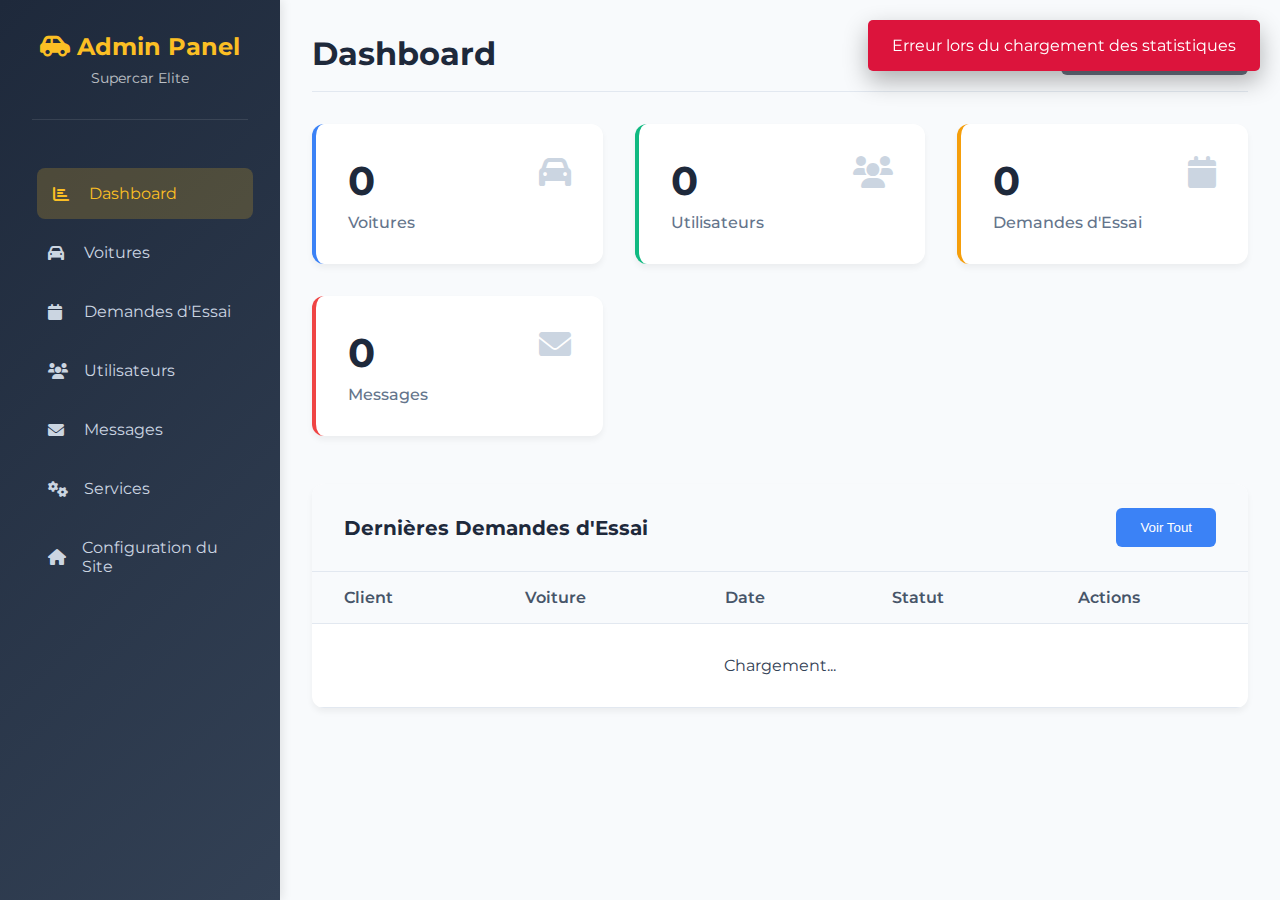
<file: supercar/admin/admin_dashboard.html>
<!DOCTYPE html>
<html lang="fr">
<head>
    <meta charset="UTF-8">
    <meta name="viewport" content="width=device-width, initial-scale=1.0">
    <title>Administration - Supercar Elite</title>
    <link href="https://fonts.googleapis.com/css2?family=Montserrat:wght@300;400;500;600;700;800&display=swap" rel="stylesheet">
    <link rel="stylesheet" href="https://cdnjs.cloudflare.com/ajax/libs/font-awesome/6.0.0/css/all.min.css">
    <style>
        * {
            margin: 0;
            padding: 0;
            box-sizing: border-box;
        }

        body {
            font-family: 'Montserrat', sans-serif;
            background: #f8fafc;
            color: #334155;
        }

        .admin-layout {
            display: flex;
            min-height: 100vh;
        }

        /* Sidebar */
        .sidebar {
            width: 280px;
            background: linear-gradient(135deg, #1e293b 0%, #334155 100%);
            color: white;
            padding: 2rem;
            box-shadow: 2px 0 10px rgba(0,0,0,0.1);
        }

        .admin-logo {
            text-align: center;
            margin-bottom: 3rem;
            padding-bottom: 2rem;
            border-bottom: 1px solid rgba(255,255,255,0.1);
        }

        .admin-logo h2 {
            font-size: 1.5rem;
            font-weight: 700;
            color: #fbbf24;
        }

        .admin-nav {
            list-style: none;
        }

        .admin-nav li {
            margin-bottom: 0.5rem;
        }

        .admin-nav a {
            display: flex;
            align-items: center;
            padding: 1rem;
            color: #cbd5e1;
            text-decoration: none;
            border-radius: 8px;
            transition: all 0.3s;
        }

        .admin-nav a:hover,
        .admin-nav a.active {
            background: rgba(251, 191, 36, 0.2);
            color: #fbbf24;
            transform: translateX(5px);
        }

        .admin-nav i {
            margin-right: 1rem;
            width: 20px;
        }

        /* Main Content */
        .main-content {
            flex: 1;
            padding: 2rem;
            overflow-y: auto;
        }

        .admin-header {
            display: flex;
            justify-content: space-between;
            align-items: center;
            margin-bottom: 2rem;
            padding-bottom: 1rem;
            border-bottom: 1px solid #e2e8f0;
        }

        .admin-header h1 {
            font-size: 2rem;
            color: #1e293b;
        }

        .user-info {
            display: flex;
            align-items: center;
            gap: 1rem;
        }

        .btn {
            padding: 0.75rem 1.5rem;
            border: none;
            border-radius: 6px;
            cursor: pointer;
            font-weight: 500;
            text-decoration: none;
            display: inline-flex;
            align-items: center;
            gap: 0.5rem;
            transition: all 0.3s;
        }

        .btn-primary {
            background: #3b82f6;
            color: white;
        }

        .btn-primary:hover {
            background: #2563eb;
            transform: translateY(-1px);
        }

        .btn-danger {
            background: #ef4444;
            color: white;
        }

        .btn-danger:hover {
            background: #dc2626;
        }

        .btn-success {
            background: #10b981;
            color: white;
        }

        .btn-warning {
            background: #f59e0b;
            color: white;
        }

        .btn-secondary {
            background: #6b7280;
            color: white;
        }

        .btn-sm {
            padding: 0.5rem;
            font-size: 0.875rem;
            margin: 0 0.25rem;
        }

        /* Dashboard Cards */
        .stats-grid {
            display: grid;
            grid-template-columns: repeat(auto-fit, minmax(250px, 1fr));
            gap: 2rem;
            margin-bottom: 3rem;
        }

        .stat-card {
            background: white;
            padding: 2rem;
            border-radius: 12px;
            box-shadow: 0 4px 6px rgba(0,0,0,0.05);
            border-left: 4px solid #3b82f6;
        }

        .stat-card.success {
            border-left-color: #10b981;
        }

        .stat-card.warning {
            border-left-color: #f59e0b;
        }

        .stat-card.danger {
            border-left-color: #ef4444;
        }

        .stat-card h3 {
            font-size: 2.5rem;
            font-weight: 700;
            margin-bottom: 0.5rem;
            color: #1e293b;
        }

        .stat-card p {
            color: #64748b;
            font-weight: 500;
        }

        .stat-card i {
            float: right;
            font-size: 2rem;
            color: #cbd5e1;
        }

        /* Tables */
        .admin-table {
            background: white;
            border-radius: 12px;
            overflow: hidden;
            box-shadow: 0 4px 6px rgba(0,0,0,0.05);
            margin-bottom: 2rem;
        }

        .table-header {
            display: flex;
            justify-content: space-between;
            align-items: center;
            padding: 1.5rem 2rem;
            background: #f8fafc;
            border-bottom: 1px solid #e2e8f0;
        }

        .table-header h3 {
            font-size: 1.25rem;
            color: #1e293b;
        }

        table {
            width: 100%;
            border-collapse: collapse;
        }

        th, td {
            padding: 1rem 2rem;
            text-align: left;
            border-bottom: 1px solid #e2e8f0;
        }

        th {
            background: #f8fafc;
            font-weight: 600;
            color: #475569;
        }

        tbody tr:hover {
            background: #f8fafc;
        }

        .badge {
            padding: 0.25rem 0.75rem;
            border-radius: 9999px;
            font-size: 0.875rem;
            font-weight: 500;
        }

        .badge-success {
            background: #dcfce7;
            color: #166534;
        }

        .badge-warning {
            background: #fef3c7;
            color: #92400e;
        }

        .badge-danger {
            background: #fee2e2;
            color: #991b1b;
        }

        .badge-info {
            background: #dbeafe;
            color: #1e40af;
        }

        /* Forms */
        .form-container {
            background: white;
            padding: 2rem;
            border-radius: 12px;
            box-shadow: 0 4px 6px rgba(0,0,0,0.05);
            margin-bottom: 2rem;
        }

        .form-grid {
            display: grid;
            grid-template-columns: repeat(auto-fit, minmax(300px, 1fr));
            gap: 2rem;
        }

        .form-group {
            margin-bottom: 1.5rem;
        }

        .form-group label {
            display: block;
            margin-bottom: 0.5rem;
            font-weight: 500;
            color: #374151;
        }

        .form-group input,
        .form-group select,
        .form-group textarea {
            width: 100%;
            padding: 0.75rem;
            border: 1px solid #d1d5db;
            border-radius: 6px;
            font-size: 1rem;
        }

        .form-group input:focus,
        .form-group select:focus,
        .form-group textarea:focus {
            outline: none;
            border-color: #3b82f6;
            box-shadow: 0 0 0 3px rgba(59, 130, 246, 0.1);
        }

        /* Modal */
        .modal {
            display: none;
            position: fixed;
            z-index: 1000;
            left: 0;
            top: 0;
            width: 100%;
            height: 100%;
            background-color: rgba(0,0,0,0.5);
        }

        .modal-content {
            background-color: white;
            margin: 5% auto;
            padding: 2rem;
            border-radius: 12px;
            width: 90%;
            max-width: 600px;
            box-shadow: 0 20px 25px rgba(0,0,0,0.2);
        }

        .modal-header {
            display: flex;
            justify-content: space-between;
            align-items: center;
            margin-bottom: 1.5rem;
            padding-bottom: 1rem;
            border-bottom: 1px solid #e2e8f0;
        }

        .close {
            color: #aaa;
            float: right;
            font-size: 28px;
            font-weight: bold;
            cursor: pointer;
        }

        .close:hover {
            color: #000;
        }

        /* Configuration styles */
        .config-section {
            background: white;
            border-radius: 12px;
            box-shadow: 0 4px 6px rgba(0,0,0,0.05);
            margin-bottom: 2rem;
        }

        .config-header {
            padding: 1.5rem 2rem;
            background: #f8fafc;
            border-bottom: 1px solid #e2e8f0;
            border-radius: 12px 12px 0 0;
        }

        .config-header h3 {
            font-size: 1.25rem;
            color: #1e293b;
            margin: 0;
        }

        .config-content {
            padding: 2rem;
        }

        .image-preview {
            max-width: 300px;
            max-height: 200px;
            object-fit: cover;
            border-radius: 8px;
            margin-top: 0.5rem;
            border: 2px solid #e2e8f0;
        }

        /* Responsive */
        @media (max-width: 768px) {
            .admin-layout {
                flex-direction: column;
            }
            
            .sidebar {
                width: 100%;
                padding: 1rem;
            }
            
            .main-content {
                padding: 1rem;
            }
            
            .stats-grid {
                grid-template-columns: 1fr;
            }
            
            .form-grid {
                grid-template-columns: 1fr;
            }
        }

        .page-section {
            display: none;
        }

        .page-section.active {
            display: block;
            animation: fadeIn 0.3s ease-in;
        }

        @keyframes fadeIn {
            from { opacity: 0; transform: translateY(20px); }
            to { opacity: 1; transform: translateY(0); }
        }

        @keyframes slideInRight {
            from { transform: translateX(100%); opacity: 0; }
            to { transform: translateX(0); opacity: 1; }
        }
        
        @keyframes slideOutRight {
            from { transform: translateX(0); opacity: 1; }
            to { transform: translateX(100%); opacity: 0; }
        }
    </style>
</head>
<body>
    <div class="admin-layout">
        <!-- Sidebar -->
        <aside class="sidebar">
            <div class="admin-logo">
                <h2><i class="fas fa-car-side"></i> Admin Panel</h2>
                <p style="margin-top: 0.5rem; font-size: 0.875rem; opacity: 0.7;">Supercar Elite</p>
            </div>
            
            <nav>
                <ul class="admin-nav">
                    <li><a href="#" class="nav-link active" data-section="dashboard"><i class="fas fa-chart-bar"></i> Dashboard</a></li>
                    <li><a href="#" class="nav-link" data-section="cars"><i class="fas fa-car"></i> Voitures</a></li>
                    <li><a href="#" class="nav-link" data-section="bookings"><i class="fas fa-calendar"></i> Demandes d'Essai</a></li>
                    <li><a href="#" class="nav-link" data-section="users"><i class="fas fa-users"></i> Utilisateurs</a></li>
                    <li><a href="#" class="nav-link" data-section="messages"><i class="fas fa-envelope"></i> Messages</a></li>
                    <li><a href="#" class="nav-link" data-section="services"><i class="fas fa-cogs"></i> Services</a></li>
                    <li><a href="#" class="nav-link" data-section="homepage"><i class="fas fa-home"></i> Configuration du Site</a></li>
                </ul>
            </nav>
        </aside>

        <!-- Main Content -->
        <main class="main-content">
            <header class="admin-header">
                <h1 id="page-title">Dashboard</h1>
                <div class="user-info">
                    <span>Admin</span>
                    <a href="/supercar/client/index.html" class="btn btn-secondary">
                        <i class="fas fa-arrow-left"></i> Retour au Site
                    </a>
                </div>
            </header>

            <!-- Dashboard Section -->
            <section id="dashboard" class="page-section active">
                <div class="stats-grid">
                    <div class="stat-card">
                        <i class="fas fa-car"></i>
                        <h3 id="total-cars">0</h3>
                        <p>Voitures</p>
                    </div>
                    <div class="stat-card success">
                        <i class="fas fa-users"></i>
                        <h3 id="total-users">0</h3>
                        <p>Utilisateurs</p>
                    </div>
                    <div class="stat-card warning">
                        <i class="fas fa-calendar"></i>
                        <h3 id="total-bookings">0</h3>
                        <p>Demandes d'Essai</p>
                    </div>
                    <div class="stat-card danger">
                        <i class="fas fa-envelope"></i>
                        <h3 id="total-messages">0</h3>
                        <p>Messages</p>
                    </div>
                </div>

                <div class="admin-table">
                    <div class="table-header">
                        <h3>Dernières Demandes d'Essai</h3>
                        <button class="btn btn-primary" data-section="bookings">Voir Tout</button>
                    </div>
                    <table>
                        <thead>
                            <tr>
                                <th>Client</th>
                                <th>Voiture</th>
                                <th>Date</th>
                                <th>Statut</th>
                                <th>Actions</th>
                            </tr>
                        </thead>
                        <tbody id="recent-bookings">
                            <tr>
                                <td colspan="5" style="text-align: center; padding: 2rem;">Chargement...</td>
                            </tr>
                        </tbody>
                    </table>
                </div>
            </section>

            <!-- Cars Section -->
            <section id="cars" class="page-section">
                <div class="admin-table">
                    <div class="table-header">
                        <h3>Gestion des Voitures</h3>
                        <button class="btn btn-primary" onclick="openCarModal()">
                            <i class="fas fa-plus"></i> Ajouter une Voiture
                        </button>
                    </div>
                    <table>
                        <thead>
                            <tr>
                                <th>Image</th>
                                <th>Nom</th>
                                <th>Marque</th>
                                <th>Prix</th>
                                <th>Disponible</th>
                                <th>Actions</th>
                            </tr>
                        </thead>
                        <tbody id="cars-table">
                            <tr>
                                <td colspan="6" style="text-align: center; padding: 2rem;">Chargement...</td>
                            </tr>
                        </tbody>
                    </table>
                </div>
            </section>

            <!-- Bookings Section -->
            <section id="bookings" class="page-section">
                <div class="admin-table">
                    <div class="table-header">
                        <h3>Demandes d'Essai</h3>
                        <div>
                            <select id="booking-status-filter">
                                <option value="">Tous les statuts</option>
                                <option value="pending">En attente</option>
                                <option value="confirmed">Confirmé</option>
                                <option value="completed">Terminé</option>
                                <option value="cancelled">Annulé</option>
                            </select>
                        </div>
                    </div>
                    <table>
                        <thead>
                            <tr>
                                <th>Client</th>
                                <th>Email</th>
                                <th>Téléphone</th>
                                <th>Voiture</th>
                                <th>Date</th>
                                <th>Heure</th>
                                <th>Statut</th>
                                <th>Actions</th>
                            </tr>
                        </thead>
                        <tbody id="bookings-table">
                            <tr>
                                <td colspan="8" style="text-align: center; padding: 2rem;">Chargement...</td>
                            </tr>
                        </tbody>
                    </table>
                </div>
            </section>

            <!-- Users Section -->
            <section id="users" class="page-section">
                <div class="admin-table">
                    <div class="table-header">
                        <h3>Utilisateurs</h3>
                    </div>
                    <table>
                        <thead>
                            <tr>
                                <th>Nom</th>
                                <th>Email</th>
                                <th>Téléphone</th>
                                <th>Date d'inscription</th>
                                <th>Actions</th>
                            </tr>
                        </thead>
                        <tbody id="users-table">
                            <tr>
                                <td colspan="5" style="text-align: center; padding: 2rem;">Chargement...</td>
                            </tr>
                        </tbody>
                    </table>
                </div>
            </section>

            <!-- Messages Section -->
            <section id="messages" class="page-section">
                <div class="admin-table">
                    <div class="table-header">
                        <h3>Messages de Contact</h3>
                        <select id="message-status-filter">
                            <option value="">Tous les messages</option>
                            <option value="new">Nouveaux</option>
                            <option value="read">Lus</option>
                            <option value="replied">Répondus</option>
                        </select>
                    </div>
                    <table>
                        <thead>
                            <tr>
                                <th>Nom</th>
                                <th>Email</th>
                                <th>Sujet</th>
                                <th>Date</th>
                                <th>Statut</th>
                                <th>Actions</th>
                            </tr>
                        </thead>
                        <tbody id="messages-table">
                            <tr>
                                <td colspan="6" style="text-align: center; padding: 2rem;">Chargement...</td>
                            </tr>
                        </tbody>
                    </table>
                </div>
            </section>

            <!-- Services Section -->
            <section id="services" class="page-section">
                <div class="admin-table">
                    <div class="table-header">
                        <h3>Gestion des Services</h3>
                        <button class="btn btn-primary" onclick="openServiceModal()">
                            <i class="fas fa-plus"></i> Ajouter un Service
                        </button>
                    </div>
                    <table>
                        <thead>
                            <tr>
                                <th>Titre</th>
                                <th>Prix</th>
                                <th>Catégorie</th>
                                <th>Disponible</th>
                                <th>Actions</th>
                            </tr>
                        </thead>
                        <tbody id="services-table">
                            <tr>
                                <td colspan="5" style="text-align: center; padding: 2rem;">Chargement...</td>
                            </tr>
                        </tbody>
                    </table>
                </div>
            </section>

            <!-- Homepage Configuration Section -->
            <section id="homepage" class="page-section">
                <div class="config-section">
                    <div class="config-header">
                        <h3><i class="fas fa-home"></i> Configuration de la Page d'Accueil</h3>
                    </div>
                    <div class="config-content">
                        <form id="homepage-config-form">
                            <div class="form-grid">
                                <div>
                                    <h4 style="margin-bottom: 1rem; color: #1e293b;">Section Héros</h4>
                                    <div class="form-group">
                                        <label for="hero-title">Titre Principal</label>
                                        <input type="text" id="hero-title" placeholder="L'Excellence Automobile">
                                    </div>
                                    <div class="form-group">
                                        <label for="hero-subtitle">Sous-titre</label>
                                        <textarea id="hero-subtitle" rows="2" placeholder="Découvrez notre collection exclusive..."></textarea>
                                    </div>
                                    <div class="form-group">
                                        <label for="hero-button-text">Texte du Bouton</label>
                                        <input type="text" id="hero-button-text" placeholder="Découvrir nos Voitures">
                                    </div>
                                </div>
                                <div>
                                    <h4 style="margin-bottom: 1rem; color: #1e293b;">Image Principale</h4>
                                    <div class="form-group">
                                        <label for="hero-image-url">URL de l'Image</label>
                                        <input type="url" id="hero-image-url" placeholder="https://...">
                                        <small style="color: #6b7280; display: block; margin-top: 0.5rem;">
                                            Recommandé: 1920x1080px ou plus
                                        </small>
                                    </div>
                                    <div class="form-group">
                                        <img id="hero-image-preview" class="image-preview" style="display: none;" alt="Aperçu">
                                    </div>
                                </div>
                            </div>

                            <hr style="margin: 2rem 0; border: none; border-top: 1px solid #e2e8f0;">

                            <div class="form-grid">
                                <div>
                                    <h4 style="margin-bottom: 1rem; color: #1e293b;">Section À Propos</h4>
                                    <div class="form-group">
                                        <label for="about-title">Titre de la Section</label>
                                        <input type="text" id="about-title" placeholder="Excellence & Passion">
                                    </div>
                                    <div class="form-group">
                                        <label for="about-description">Description</label>
                                        <textarea id="about-description" rows="3" placeholder="Depuis plus de 20 ans..."></textarea>
                                    </div>
                                </div>
                                <div>
                                    <h4 style="margin-bottom: 1rem; color: #1e293b;">Informations Entreprise</h4>
                                    <div class="form-group">
                                        <label for="company-name">Nom de l'Entreprise</label>
                                        <input type="text" id="company-name" placeholder="Supercar Elite">
                                    </div>
                                    <div class="form-group">
                                        <label for="company-phone">Téléphone</label>
                                        <input type="tel" id="company-phone" placeholder="+33 1 23 45 67 89">
                                    </div>
                                    <div class="form-group">
                                        <label for="company-email">Email</label>
                                        <input type="email" id="company-email" placeholder="contact@supercarelite.fr">
                                    </div>
                                    <div class="form-group">
                                        <label for="company-address">Adresse</label>
                                        <textarea id="company-address" rows="2" placeholder="123 Avenue des Champs-Élysées, 75008 Paris"></textarea>
                                    </div>
                                </div>
                            </div>

                            <div style="text-align: right; margin-top: 2rem;">
                                <button type="submit" class="btn btn-primary">
                                    <i class="fas fa-save"></i> Enregistrer les Modifications
                                </button>
                            </div>
                        </form>
                    </div>
                </div>
            </section>
        </main>
    </div>

    <!-- Car Modal -->
    <div id="car-modal" class="modal">
        <div class="modal-content">
            <div class="modal-header">
                <h3 id="car-modal-title">Ajouter une Voiture</h3>
                <span class="close" onclick="closeCarModal()">&times;</span>
            </div>
            <form id="car-form">
                <input type="hidden" id="car-id">
                <div class="form-group">
                    <label for="car-name">Nom</label>
                    <input type="text" id="car-name" required>
                </div>
                <div style="display: grid; grid-template-columns: 1fr 1fr; gap: 1rem;">
                    <div class="form-group">
                        <label for="car-brand">Marque</label>
                        <input type="text" id="car-brand" required>
                    </div>
                    <div class="form-group">
                        <label for="car-price">Prix (€)</label>
                        <input type="number" id="car-price" step="0.01" required>
                    </div>
                </div>
                <div style="display: grid; grid-template-columns: 1fr 1fr 1fr; gap: 1rem;">
                    <div class="form-group">
                        <label for="car-power">Puissance</label>
                        <input type="text" id="car-power" placeholder="720 ch">
                    </div>
                    <div class="form-group">
                        <label for="car-speed">Vitesse Max</label>
                        <input type="text" id="car-speed" placeholder="340 km/h">
                    </div>
                    <div class="form-group">
                        <label for="car-acceleration">0-100</label>
                        <input type="text" id="car-acceleration" placeholder="2.9s">
                    </div>
                </div>
                <div class="form-group">
                    <label for="car-image">URL Image</label>
                    <input type="url" id="car-image" placeholder="https://...">
                </div>
                <div class="form-group">
                    <label for="car-description">Description (optionnelle)</label>
                    <textarea id="car-description" rows="2" placeholder="Description de la voiture..."></textarea>
                </div>
                <div class="form-group" style="display: flex; align-items: center; gap: 0.5rem;">
                    <input type="checkbox" id="car-available" checked>
                    <label for="car-available" style="margin: 0;">Disponible pour les essais</label>
                </div>
                <div style="text-align: right; margin-top: 1.5rem;">
                    <button type="button" class="btn btn-secondary" onclick="closeCarModal()" style="margin-right: 1rem;">Annuler</button>
                    <button type="submit" class="btn btn-primary">Enregistrer</button>
                </div>
            </form>
        </div>
    </div>

    <script src="admin_script.js"></script>
</body>
</html>
</file>
